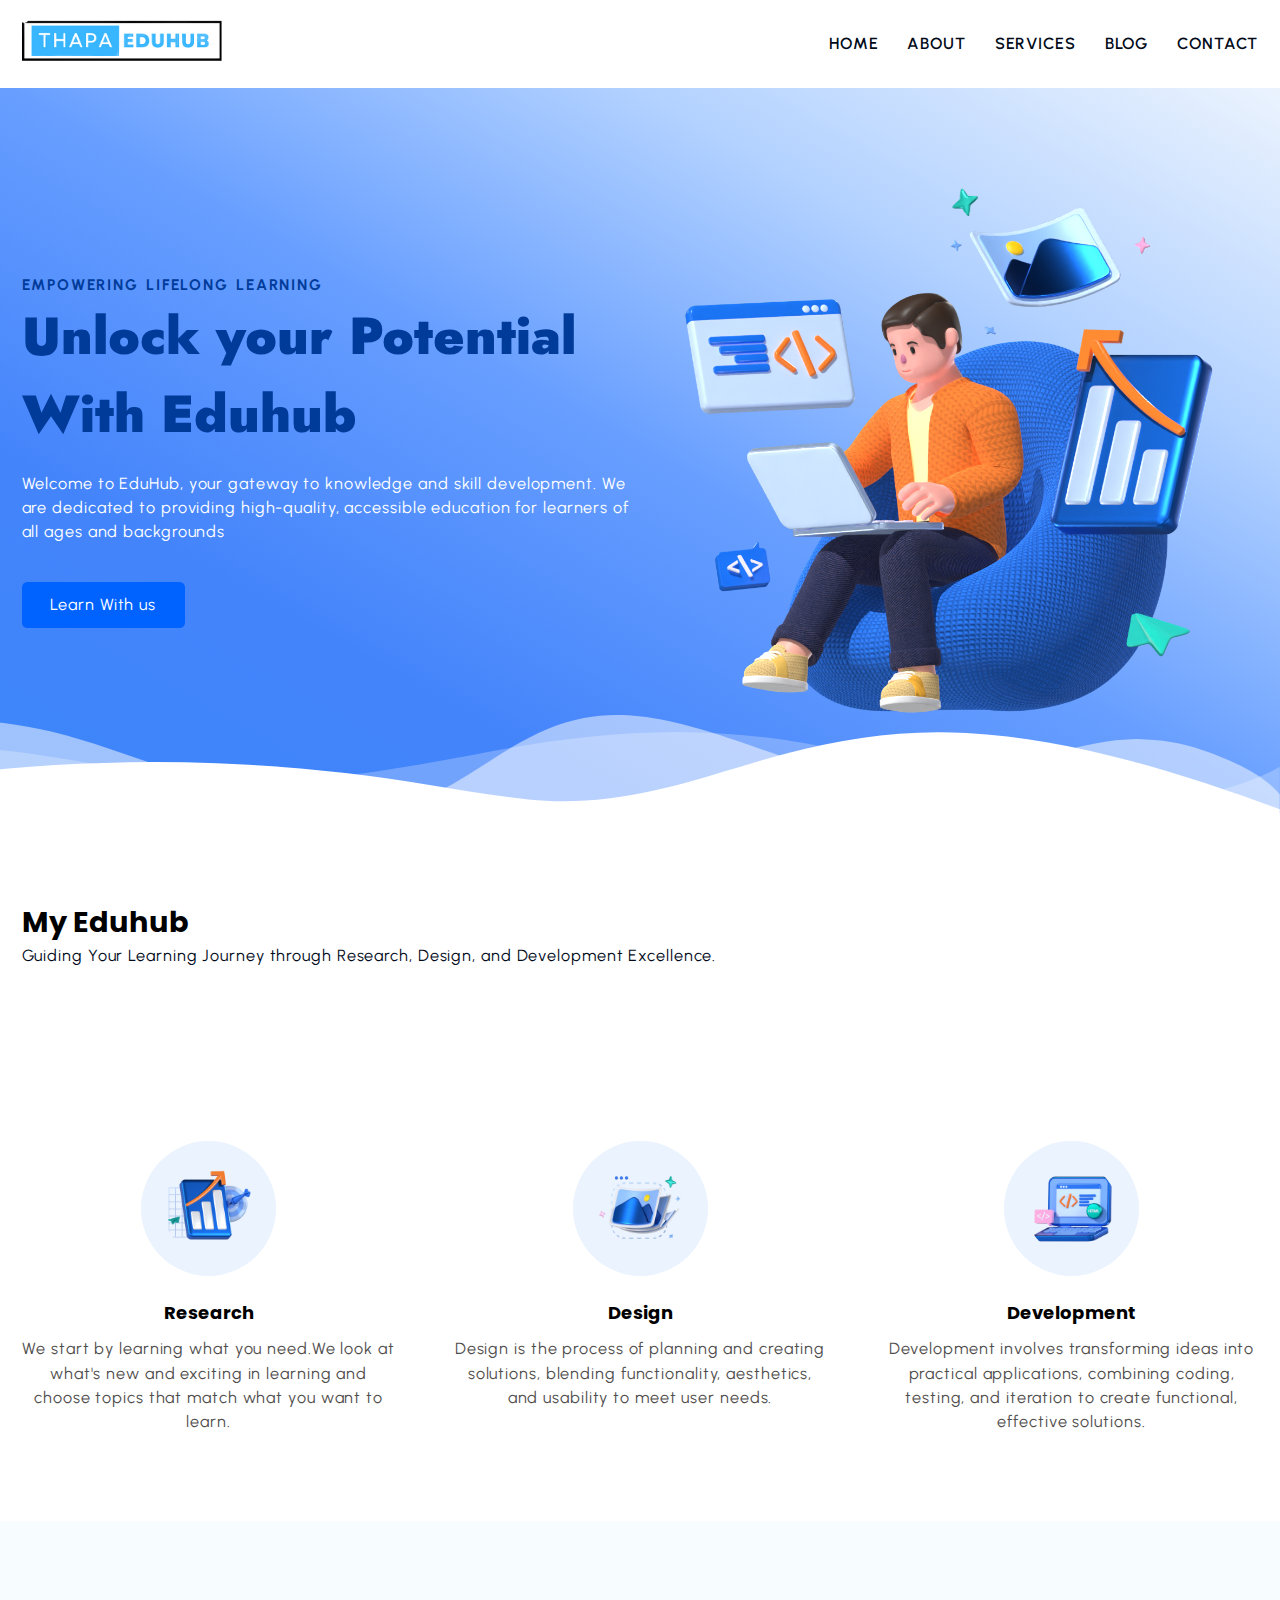
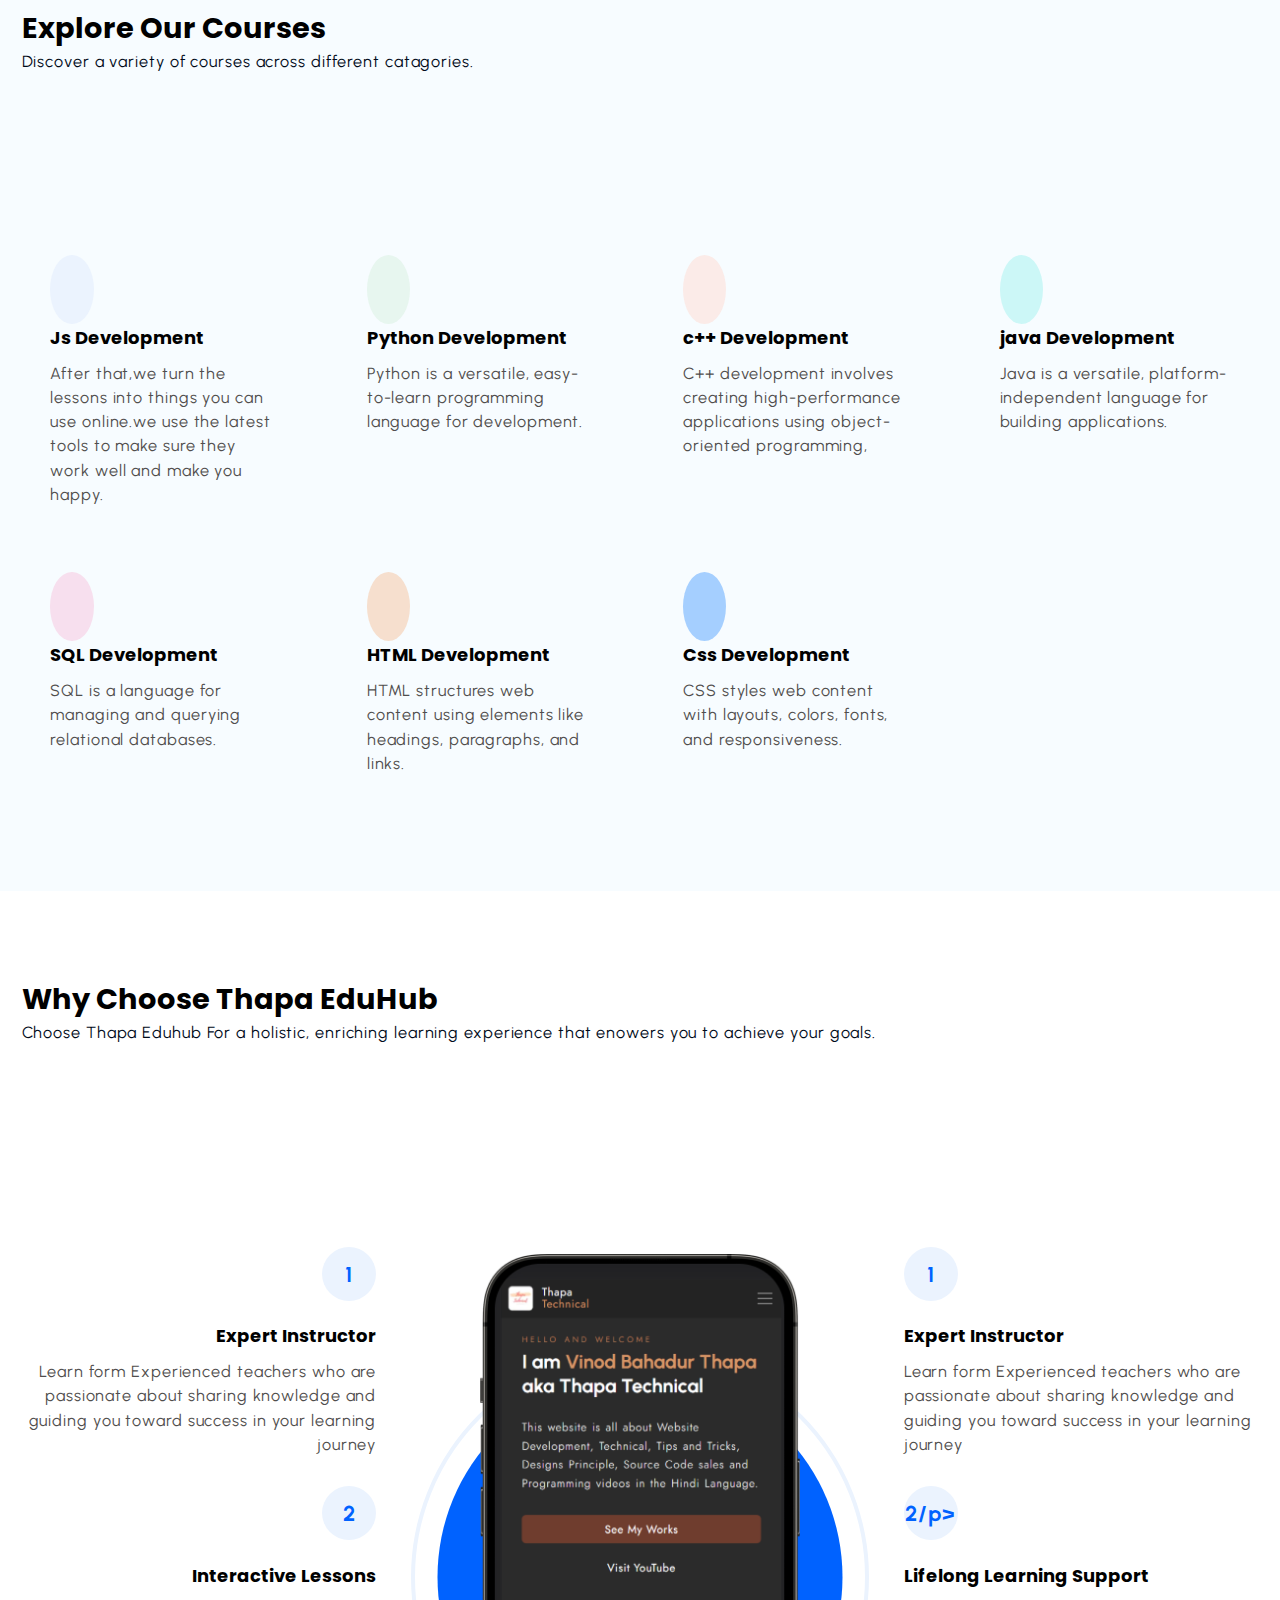
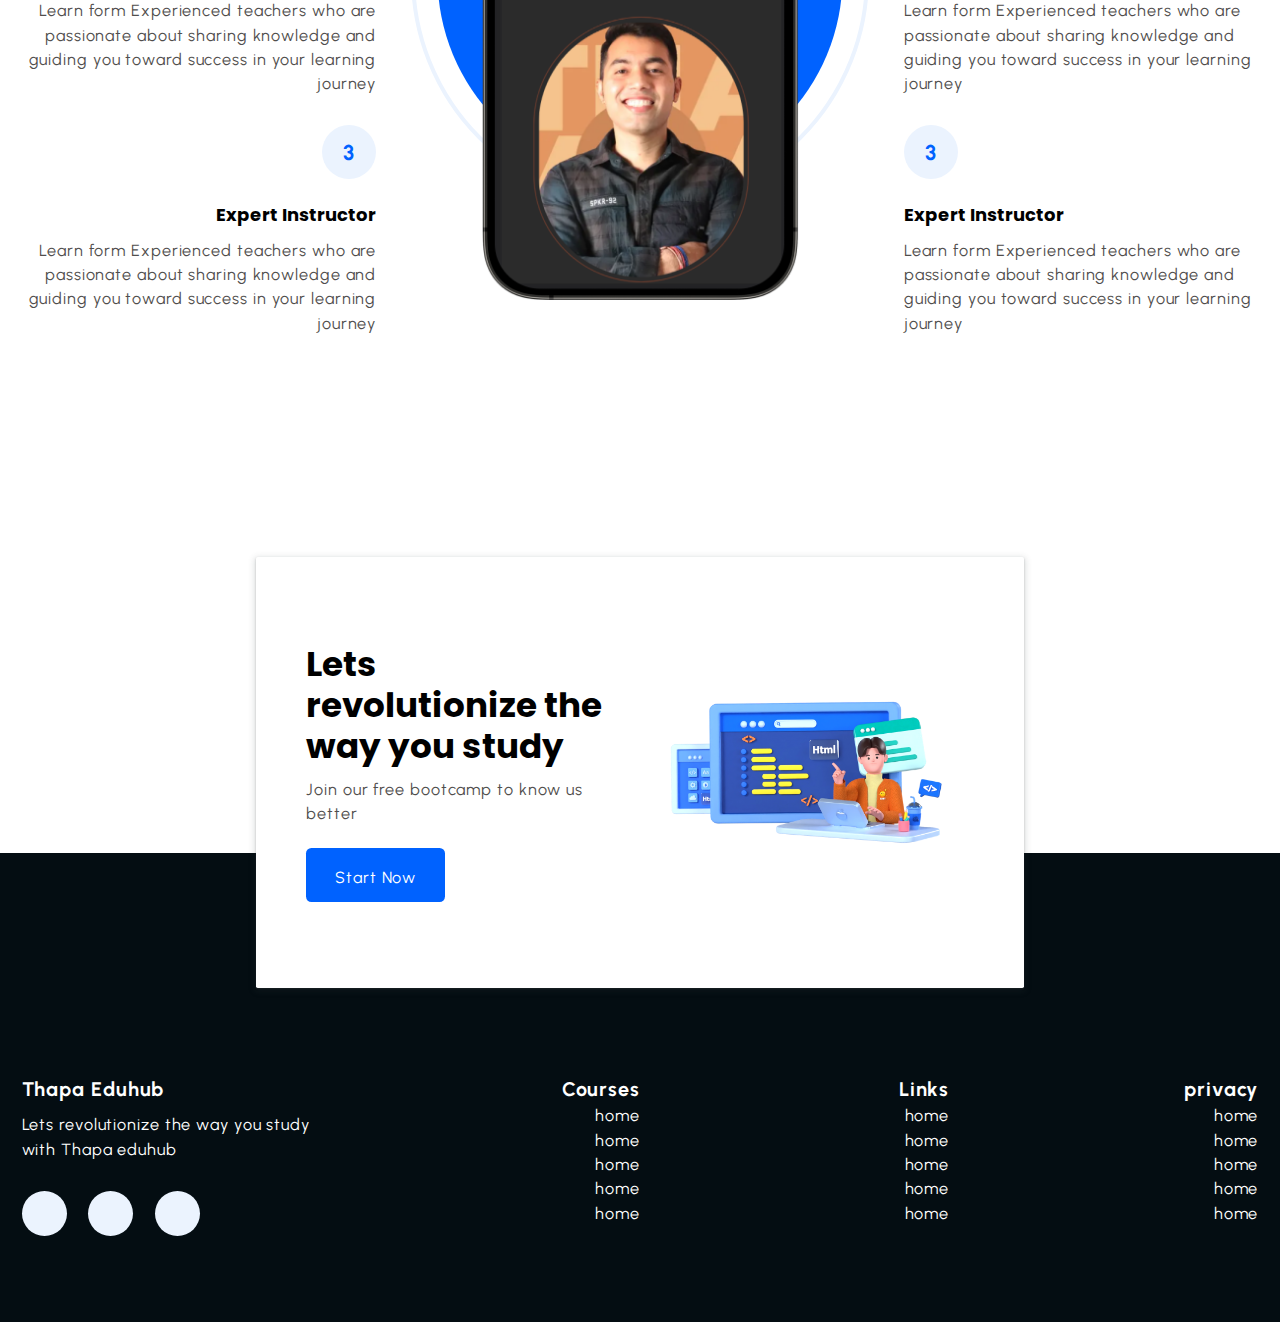
<file: index.html>
<!DOCTYPE html>
<html lang="en">
<head>
    <meta charset="UTF-8">
    <meta name="viewport" content="width=device-width, initial-scale=1.0">
    <title>Eduhub center</title>
    <link rel="stylesheet" href="style.css">
    <link rel="stylesheet" href="https://cdnjs.cloudflare.com/ajax/libs/font-awesome/6.6.0/css/all.min.css" integrity="sha512-Kc323vGBEqzTmouAECnVceyQqyqdsSiqLQISBL29aUW4U/M7pSPA/gEUZQqv1cwx4OnYxTxve5UMg5GT6L4JJg==" crossorigin="anonymous" referrerpolicy="no-referrer" />
</head>
<body>
    <header class="section-navbar">
        <div class="container">
            <div class="navbar-brand">
                <a href="index.html">
                    <img src="images/logo.png" alt="my eduhub logo" width="80%" height="auto"/>
                </a>
            </div>
            <nav class="navbar">
                <ul>
                    <li class="navitem"><a class="nav-links" href="index.html">Home</a></li>
                    <li class="navitem"><a class="nav-links" href="about.html">About</a></li>
                    <li class="navitem"><a class="nav-links" href="services.html">Services</a></li>
                    <li class="navitem"><a class="nav-links" href="blog.html">Blog</a></li>
                    <li class="navitem"><a class="nav-links" href="contact.html">Contact</a></li>
                </ul>
            </nav>
        </div>
    </header>
    <!-- ==========  main Hero   start Section ========== -->
    <main>
        <div class="section-hero">
            <div class="container grid grid-two--cols">
                <div class="section-hero--content">
                    <p class="hero-subheading">EMPOWERING LIFELONG LEARNING</p>
                    <h1 class="hero-heading">
                        Unlock your Potential With Eduhub
                    </h1>
                    <p class="hero-para">Welcome to EduHub, your gateway to knowledge and skill development. We are dedicated to providing high-quality, accessible education for learners of all ages and backgrounds</p>
                    <div class="hero-btn">
                        <a href="sevices.html" class="btn btn-white">Learn With us</a>
                    </div>
                </div>
                <div class="section-hero--image">
                    <figure>
                        <img src="images/main-hero.png" alt="a 3d character doing coding stuff">             
                       </div>
            </div>
        </div>
        <div class="custom-shape-divider-bottom-1725178941">
            <svg data-name="Layer 1" xmlns="http://www.w3.org/2000/svg" viewBox="0 0 1200 120" preserveAspectRatio="none">
                <path d="M0,0V46.29c47.79,22.2,103.59,32.17,158,28,70.36-5.37,136.33-33.31,206.8-37.5C438.64,32.43,512.34,53.67,583,72.05c69.27,18,138.3,24.88,209.4,13.08,36.15-6,69.85-17.84,104.45-29.34C989.49,25,1113-14.29,1200,52.47V0Z" opacity=".25" class="shape-fill"></path>
                <path d="M0,0V15.81C13,36.92,27.64,56.86,47.69,72.05,99.41,111.27,165,111,224.58,91.58c31.15-10.15,60.09-26.07,89.67-39.8,40.92-19,84.73-46,130.83-49.67,36.26-2.85,70.9,9.42,98.6,31.56,31.77,25.39,62.32,62,103.63,73,40.44,10.79,81.35-6.69,119.13-24.28s75.16-39,116.92-43.05c59.73-5.85,113.28,22.88,168.9,38.84,30.2,8.66,59,6.17,87.09-7.5,22.43-10.89,48-26.93,60.65-49.24V0Z" opacity=".5" class="shape-fill"></path>
                <path d="M0,0V5.63C149.93,59,314.09,71.32,475.83,42.57c43-7.64,84.23-20.12,127.61-26.46,59-8.63,112.48,12.24,165.56,35.4C827.93,77.22,886,95.24,951.2,90c86.53-7,172.46-45.71,248.8-84.81V0Z" class="shape-fill"></path>
            </svg>
        </div>
    </main>
    <!-- =========main    End Section ========== -->
    <!-- ========== Start about Section ========== -->
    <section class="section-about">
        <div class="container">
            <h2 class="section-common-heading">My Eduhub</h2>
            <p class="section-common-subheading">
                Guiding Your Learning Journey through Research, Design, and
          Development Excellence.
            </p>
        </div>
    <!-- ========== about End Section ========== -->
    
        <div class="container grid grid-three-cols">
           <div class="about-div">
            <div class="icon">
                <img src="images/research.png" alt="research team">
            </div>
            <h3 class="section-common-tittle">Research</h3>
            <p>
                We start by learning what you need.We look at what's new and exciting in learning and choose topics that match what you want to learn.
            </p>
           </div>
           <div class="about-div">
            <div class="icon">
                <img src="images/design.png" alt="research team">
            </div>
            <h3 class="section-common-tittle">Design</h3>
            <p>
                Design is the process of planning and creating solutions, blending functionality, aesthetics, and usability to meet user needs.
            </p>
           </div>
           <div class="about-div">
            <div class="icon">
                <img src="images/Coding.png" alt="research team">
            </div>
            <h3 class="section-common-tittle">Development</h3>
            <p>
Development involves transforming ideas into practical applications, combining coding, testing, and iteration to create functional, effective solutions.
            </p>
           </div>
    </section>
<!-- ========== courses Start Section ========== -->

<section class="section-course">
    <div class="container">
        <h2 class="section-common-heading">Explore Our Courses</h2>
        <p class="section-common-subheading">
            Discover a variety of courses across different catagories.
        </p>
    </div>
    <div class="container grid grid-four--cols">
        <div class="course-div">
            <div class="icon">
            <i class="fa-solid fa-code"></i>
            </div>
            <h3 class="section-common-tittle">Js Development</h3>
            <p>
                After that,we turn the lessons into things you can use online.we use the latest tools to make sure they work well and make you happy.
            </p>
           </div>
        <div class="course-div">
            <div class="icon">
            <i class="fa-solid fa-code"></i>
            </div>
            <h3 class="section-common-tittle">Python Development</h3>
            <p>
                Python is a versatile, easy-to-learn programming language for development.
            </p>
           </div>
        <div class="course-div">
            <div class="icon">
            <i class="fa-solid fa-code"></i>
            </div>
            <h3 class="section-common-tittle">c++ Development</h3>
            <p>
            C++ development involves creating high-performance applications using object-oriented programming,
            </p>
           </div>
        <div class="course-div">
            <div class="icon">
            <i class="fa-solid fa-code"></i>
            </div>
            <h3 class="section-common-tittle">java Development</h3>
            <p>
                Java is a versatile, platform-independent language for building applications.
            </p>
           </div>
        <div class="course-div">
            <div class="icon">
            <i class="fa-solid fa-code"></i>
            </div>
            <h3 class="section-common-tittle">SQL Development</h3>
            <p>
                SQL is a language for managing and querying relational databases.
            </p>
           </div>
        <div class="course-div">
            <div class="icon">
            <i class="fa-solid fa-code"></i>
            </div>
            <h3 class="section-common-tittle">HTML Development</h3>
            <p>
                HTML structures web content using elements like headings, paragraphs, and links.
            </p>
           </div>
        <div class="course-div">
            <div class="icon">
            <i class="fa-solid fa-code"></i>
            </div>
            <h3 class="section-common-tittle">Css Development</h3>
            <p>
                CSS styles web content with layouts, colors, fonts, and responsiveness.
            </p>
           </div>
        

        </div>
   
</section>
    <!-- ========== End Section ========== -->
     <!-- ========== Start why Section ========== -->
     <section class="section-why--choose">
        <div class="container">
            <h2 class="section-common-heading">Why choose Thapa EduHub</h2>
            <p class="section-common-subheading">
               Choose Thapa Eduhub For a holistic, enriching learning experience that enowers you to achieve your goals.
            </p>
        </div>
        <div class="container grid grid-three-cols">
            <div class="choose-left--div text-align-right">



                <div class="why-chosse--div">
                    <p class="common-text-highlight">1</p>
                        <h3 class="section-common-tittle">Expert Instructor</h3>
                   <p>Learn form Experienced teachers who are passionate about sharing knowledge and guiding you toward success in your learning journey</p>
                </div>
                <div class="why-chosse--div">
                    <p class="common-text-highlight">2</p>
                        <h3 class="section-common-tittle">Interactive Lessons</h3>
                   <p>Learn form Experienced teachers who are passionate about sharing knowledge and guiding you toward success in your learning journey</p>
                </div>
                <div class="why-chosse--div">
                    <p class="common-text-highlight">3</p>
                        <h3 class="section-common-tittle">Expert Instructor</h3>
                   <p>Learn form Experienced teachers who are passionate about sharing knowledge and guiding you toward success in your learning journey</p>
                </div>
            </div>
            <!-- ? center part of image -->
            <div class="choose-center-div">
                <figure>
                    <img src="images/mobile.png" alt="thapa technical official new website">
                </figure>
            </div>
            <!-- !right side of the content -->
            <div class="choose-right--div text-align-left">
                <div class="why-chosse--div">
                    <p class="common-text-highlight">1</p>
                        <h3 class="section-common-tittle">Expert Instructor</h3>
                   <p>Learn form Experienced teachers who are passionate about sharing knowledge and guiding you toward success in your learning journey</p>
                </div>
                <div class="why-chosse--div">
                    <p class="common-text-highlight">2/p>
                        <h3 class="section-common-tittle">Lifelong Learning Support</h3>
                   <p>Learn form Experienced teachers who are passionate about sharing knowledge and guiding you toward success in your learning journey</p>
                </div>
                <div class="why-chosse--div">
                    <p class="common-text-highlight">3</p>
                        <h3 class="section-common-tittle">Expert Instructor</h3>
                   <p>Learn form Experienced teachers who are passionate about sharing knowledge and guiding you toward success in your learning journey</p>
                </div>
        </div>
       
        </div>
        </section>
     <!-- ========== End why Section ========== -->
     <!-- ========== Start Section  contact ========== -->
     <div class="section-contact-homepage " id="section-contact-homepage">
        <div class="container grid grid-two--cols">
            <div class="contact-content">
                <h2 class="contact-tittle">Lets revolutionize the way you study</h2>
                <p>Join our free bootcamp to know us better</p>
                <div class="btn">
                    <a href="contact.html">
                        start now <i class="fa-solid fa-arrow-circle-right"></i>
                    </a>
                </div>
            </div>
            <div class="contact-image">
                <img src="images/main.png" alt="a guy doing coding">
            </div>
        </div>
     </div>
     <!-- ========== End Section  contact ========== -->
     <!-- ========== Start footer   Section ========== -->
     <footer>
        <div class="container grid grid-four--cols">
            <div class="footer-1--div">
                <div class="logo-brand">
                    <a href="index.html" class="footer-subheading">Thapa Eduhub</a>
                </div>
                <p>Lets revolutionize the way you study with Thapa eduhub</p>
           
            <div class="social-footer--icons">
                <a href="https://discord.gg/ZtWGKz2c " >
                    <i class="fa-brands fa-discord"></i>
                </a>
                <a href="https://www.youtube.com" >
                    <i class="fa-brands fa-youtube"></i>
                </a>
                <a href="https://www.facebook.com" >
                    <i class="fa-brands fa-facebook"></i>
                </a>
            </div>
        </div>
        <div class="footer-2--div">
            <p class="footer-subheading">Courses</p>
                <ul>
                <li><a href="index.html">home</a></li>
                <li><a href="index.html">home</a></li>
                <li><a href="index.html">home</a></li>
                <li><a href="index.html">home</a></li>
                <li><a href="index.html">home</a></li>
                </ul>
        </div>
        <div class="footer-3--div">
            <p class="footer-subheading">Links</p>
                <ul>
                <li><a href="index.html">home</a></li>
                <li><a href="index.html">home</a></li>
                <li><a href="index.html">home</a></li>
                <li><a href="index.html">home</a></li>
                <li><a href="index.html">home</a></li>
            </ul>
        </div>
        <div class="footer-4--div">
            <p class="footer-subheading">privacy</p>
                <ul>
                <li><a href="index.html">home</a></li>
                <li><a href="index.html">home</a></li>
                <li><a href="index.html">home</a></li>
                <li><a href="index.html">home</a></li>
                <li><a href="index.html">home</a></li>
            </ul>
        </div>
        </div>
    </footer>
     <!-- ========== End footer   Section ========== -->
</body>
</html>
</file>
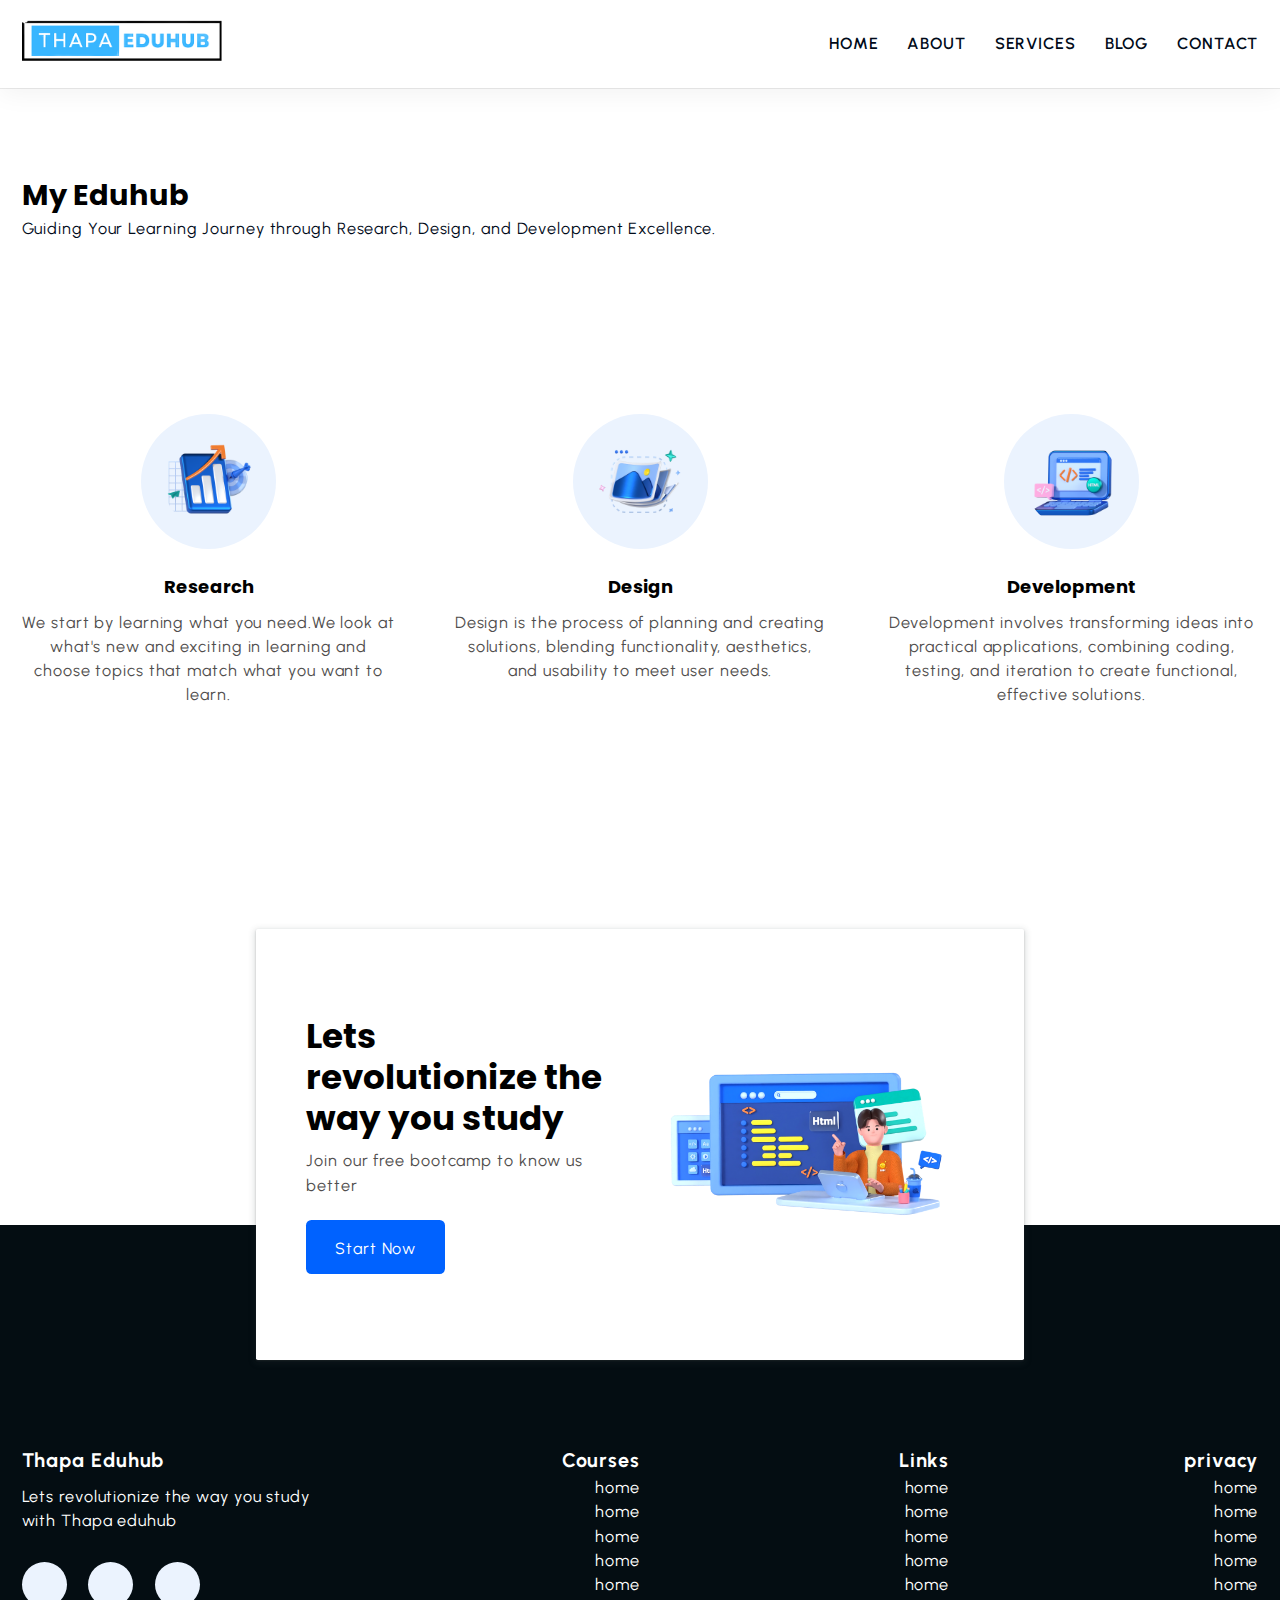
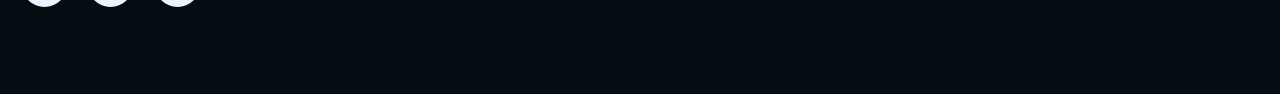
<file: about.html>
<!DOCTYPE html>
<html lang="en">
<head>
    <meta charset="UTF-8">
    <meta name="viewport" content="width=device-width, initial-scale=1.0">
    <title>About page</title>
    <link rel="stylesheet" href="style.css">
    <link rel="stylesheet" href="https://cdnjs.cloudflare.com/ajax/libs/font-awesome/6.6.0/css/all.min.css" integrity="sha512-Kc323vGBEqzTmouAECnVceyQqyqdsSiqLQISBL29aUW4U/M7pSPA/gEUZQqv1cwx4OnYxTxve5UMg5GT6L4JJg==" crossorigin="anonymous" referrerpolicy="no-referrer" />
</head>
<body>
    <header class="section-navbar">
        <div class="container">
            <div class="navbar-brand">
                <a href="index.html">
                    <img src="images/logo.png" alt="my eduhub logo" width="80%" height="auto"/>
                </a>
            </div>
            <nav class="navbar">
                <ul>
                    <li class="navitem"><a class="nav-links" href="index.html">Home</a></li>
                    <li class="navitem"><a class="nav-links" href="about.html">About</a></li>
                    <li class="navitem"><a class="nav-links" href="services.html">Services</a></li>
                    <li class="navitem"><a class="nav-links" href="blog.html">Blog</a></li>
                    <li class="navitem"><a class="nav-links" href="contact.html">Contact</a></li>
                </ul>
            </nav>
        </div>
    </header>
       <!-- ========== Start about Section ========== -->
       <section class="section-about">
        <div class="container">
            <h2 class="section-common-heading">My Eduhub</h2>
            <p class="section-common-subheading">
                Guiding Your Learning Journey through Research, Design, and
          Development Excellence.
            </p>
        </div>
    <!-- ========== about End Section ========== -->
    
        <div class="container grid grid-three-cols">
           <div class="about-div">
            <div class="icon">
                <img src="images/research.png" alt="research team">
            </div>
            <h3 class="section-common-tittle">Research</h3>
            <p>
                We start by learning what you need.We look at what's new and exciting in learning and choose topics that match what you want to learn.
            </p>
           </div>
           <div class="about-div">
            <div class="icon">
                <img src="images/design.png" alt="research team">
            </div>
            <h3 class="section-common-tittle">Design</h3>
            <p>
                Design is the process of planning and creating solutions, blending functionality, aesthetics, and usability to meet user needs.
            </p>
           </div>
           <div class="about-div">
            <div class="icon">
                <img src="images/Coding.png" alt="research team">
            </div>
            <h3 class="section-common-tittle">Development</h3>
            <p>
Development involves transforming ideas into practical applications, combining coding, testing, and iteration to create functional, effective solutions.
            </p>
           </div>
    </section>
      <!-- ========== Start Section  contact ========== -->
      <div class="section-contact-homepage " id="section-contact-homepage">
        <div class="container grid grid-two--cols">
            <div class="contact-content">
                <h2 class="contact-tittle">Lets revolutionize the way you study</h2>
                <p>Join our free bootcamp to know us better</p>
                <div class="btn">
                    <a href="contact.html">
                        start now <i class="fa-solid fa-arrow-circle-right"></i>
                    </a>
                </div>
            </div>
            <div class="contact-image">
                <img src="images/main.png" alt="a guy doing coding">
            </div>
        </div>
     </div>
     <!-- ========== End Section  contact ========== -->
     <!-- ========== Start footer   Section ========== -->
     <footer>
        <div class="container grid grid-four--cols">
            <div class="footer-1--div">
                <div class="logo-brand">
                    <a href="index.html" class="footer-subheading">Thapa Eduhub</a>
                </div>
                <p>Lets revolutionize the way you study with Thapa eduhub</p>
           
            <div class="social-footer--icons">
                <a href="https://discord.gg/ZtWGKz2c " >
                    <i class="fa-brands fa-discord"></i>
                </a>
                <a href="https://www.youtube.com" >
                    <i class="fa-brands fa-youtube"></i>
                </a>
                <a href="https://www.facebook.com" >
                    <i class="fa-brands fa-facebook"></i>
                </a>
            </div>
        </div>
        <div class="footer-2--div">
            <p class="footer-subheading">Courses</p>
                <ul>
                <li><a href="index.html">home</a></li>
                <li><a href="index.html">home</a></li>
                <li><a href="index.html">home</a></li>
                <li><a href="index.html">home</a></li>
                <li><a href="index.html">home</a></li>
                </ul>
        </div>
        <div class="footer-3--div">
            <p class="footer-subheading">Links</p>
                <ul>
                <li><a href="index.html">home</a></li>
                <li><a href="index.html">home</a></li>
                <li><a href="index.html">home</a></li>
                <li><a href="index.html">home</a></li>
                <li><a href="index.html">home</a></li>
            </ul>
        </div>
        <div class="footer-4--div">
            <p class="footer-subheading">privacy</p>
                <ul>
                <li><a href="index.html">home</a></li>
                <li><a href="index.html">home</a></li>
                <li><a href="index.html">home</a></li>
                <li><a href="index.html">home</a></li>
                <li><a href="index.html">home</a></li>
            </ul>
        </div>
        </div>
    </footer>
     <!-- ========== End footer   Section ========== -->
</file>
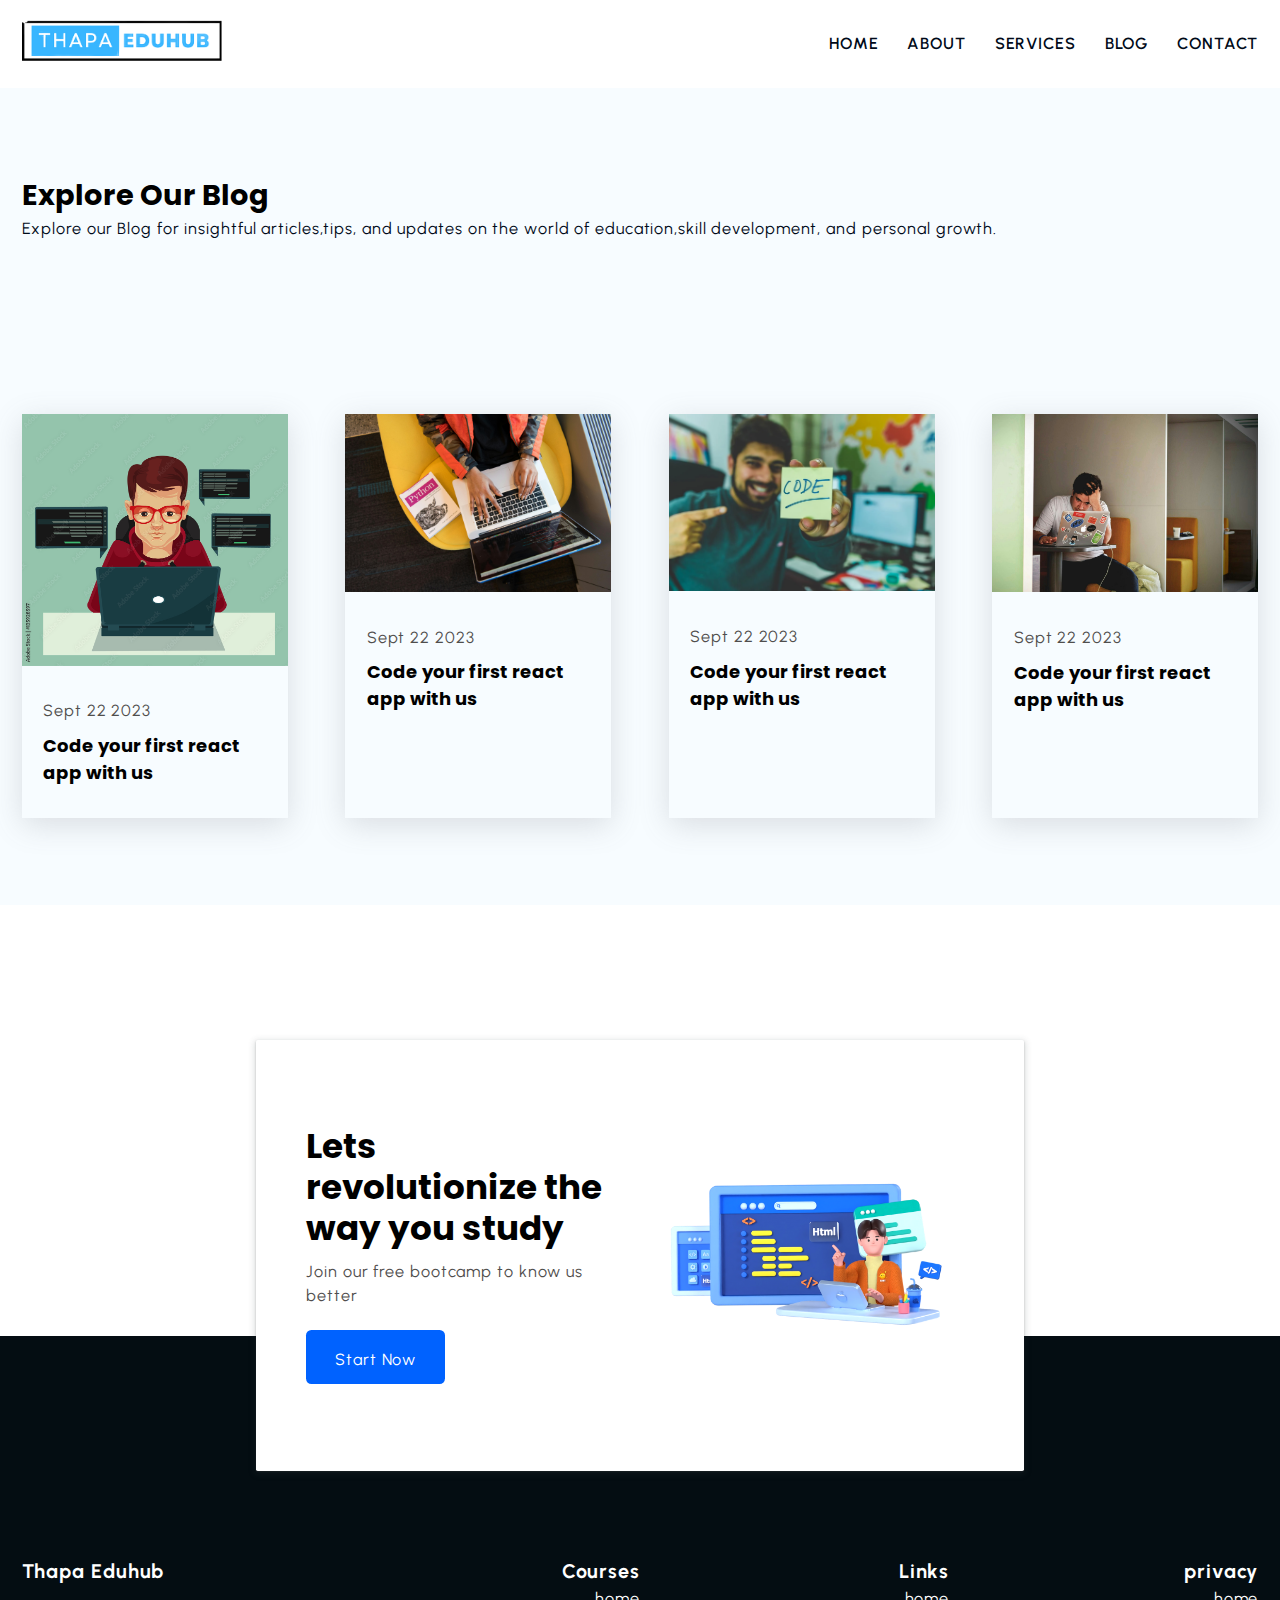
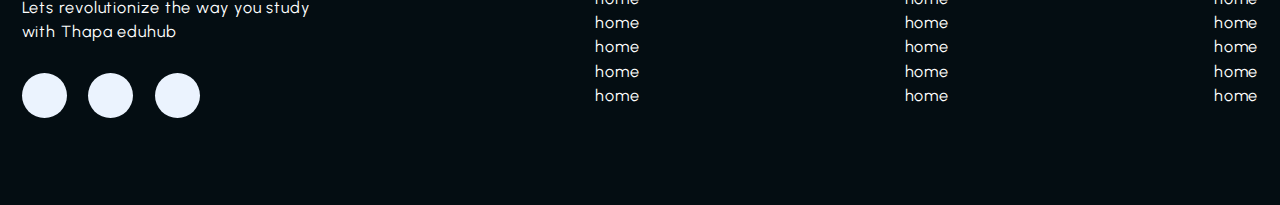
<file: blog.html>
<!DOCTYPE html>
<html lang="en">
<head>
    <meta charset="UTF-8">
    <meta name="viewport" content="width=device-width, initial-scale=1.0">
    <title>Blog page</title>
    <link rel="stylesheet" href="style.css">
    <link rel="stylesheet" href="https://cdnjs.cloudflare.com/ajax/libs/font-awesome/6.6.0/css/all.min.css" integrity="sha512-Kc323vGBEqzTmouAECnVceyQqyqdsSiqLQISBL29aUW4U/M7pSPA/gEUZQqv1cwx4OnYxTxve5UMg5GT6L4JJg==" crossorigin="anonymous" referrerpolicy="no-referrer" />
</head>
<body>
    <header class="section-navbar">
        <div class="container">
            <div class="navbar-brand">
                <a href="index.html">
                    <img src="images/logo.png" alt="my eduhub logo" width="80%" height="auto"/>
                </a>
            </div>
            <nav class="navbar">
                <ul>
                    <li class="navitem"><a class="nav-links" href="index.html">Home</a></li>
                    <li class="navitem"><a class="nav-links" href="about.html">About</a></li>
                    <li class="navitem"><a class="nav-links" href="services.html">Services</a></li>
                    <li class="navitem"><a class="nav-links" href="blog.html">Blog</a></li>
                    <li class="navitem"><a class="nav-links" href="contact.html">Contact</a></li>
                </ul>
            </nav>
        </div>
    </header>

<!-- ========== Start Section blog ========== -->
<div class="section-blog">
    <div class="container">
        <h2 class="section-common-heading">Explore Our Blog</h2>
            <p class="section-common-subheading">Explore our Blog for insightful articles,tips, and updates on the world of education,skill development, and personal growth.</p>
    </div>
<div class="container grid grid-four--cols">
    <div class="blog">
        <figure>
<img src="images/boy-code.jpg" alt="a guy writing code">
    </figure>
    <div class="blog-content">
        <div class="blog-date">
            <p><i class="fa-calendar fa-solid"></i>Sept 22 2023</p>
                <p><i class="fa-solid fa-arrow-right"></i></p>
        </div>
        <h3 class="section-common-tittle">Code your first react app with us</h3>
    </div>
</div>
    <div class="blog">
        <figure>
<img src="images/2.jpg" alt="a guy writing code">
    </figure>
    <div class="blog-content">
        <div class="blog-date">
            <p><i class="fa-calendar fa-solid"></i>Sept 22 2023</p>
                <p><i class="fa-solid fa-arrow-right"></i></p>
        </div>
        <h3 class="section-common-tittle">Code your first react app with us</h3>
    </div>
</div>
    <div class="blog">
        <figure>
<img src="images/3.webp" alt="a guy writing code">
    </figure>
    <div class="blog-content">
        <div class="blog-date">
            <p><i class="fa-calendar fa-solid"></i>Sept 22 2023</p>
                <p><i class="fa-solid fa-arrow-right"></i></p>
        </div>
        <h3 class="section-common-tittle">Code your first react app with us</h3>
    </div>
</div>
    <div class="blog">
        <figure>
<img src="images/4.jpeg" alt="a guy writing code">
    </figure>
    <div class="blog-content">
        <div class="blog-date">
            <p><i class="fa-calendar fa-solid"></i>Sept 22 2023</p>
                <p><i class="fa-solid fa-arrow-right"></i></p>
        </div>
        <h3 class="section-common-tittle">Code your first react app with us</h3>
    </div>
</div>
</div>
</div>
<!-- ========== End Section blog ========== -->
     <!-- ========== Start Section  contact ========== -->
     <div class="section-contact-homepage " id="section-contact-homepage">
        <div class="container grid grid-two--cols">
            <div class="contact-content">
                <h2 class="contact-tittle">Lets revolutionize the way you study</h2>
                <p>Join our free bootcamp to know us better</p>
                <div class="btn">
                    <a href="contact.html">
                        start now <i class="fa-solid fa-arrow-circle-right"></i>
                    </a>
                </div>
            </div>
            <div class="contact-image">
                <img src="images/main.png" alt="a guy doing coding">
            </div>
        </div>
     </div>
     <!-- ========== End Section  contact ========== -->
<!-- ========== Start footer   Section ========== -->
 <footer>
    <div class="container grid grid-four--cols">
        <div class="footer-1--div">
            <div class="logo-brand">
                <a href="index.html" class="footer-subheading">Thapa Eduhub</a>
            </div>
            <p>Lets revolutionize the way you study with Thapa eduhub</p>
       
        <div class="social-footer--icons">
            <a href="https://discord.gg/ZtWGKz2c " >
                <i class="fa-brands fa-discord"></i>
            </a>
            <a href="https://www.youtube.com" >
                <i class="fa-brands fa-youtube"></i>
            </a>
            <a href="https://www.facebook.com" >
                <i class="fa-brands fa-facebook"></i>
            </a>
        </div>
    </div>
    <div class="footer-2--div">
        <p class="footer-subheading">Courses</p>
            <ul>
            <li><a href="index.html">home</a></li>
            <li><a href="index.html">home</a></li>
            <li><a href="index.html">home</a></li>
            <li><a href="index.html">home</a></li>
            <li><a href="index.html">home</a></li>
            </ul>
    </div>
    <div class="footer-3--div">
        <p class="footer-subheading">Links</p>
            <ul>
            <li><a href="index.html">home</a></li>
            <li><a href="index.html">home</a></li>
            <li><a href="index.html">home</a></li>
            <li><a href="index.html">home</a></li>
            <li><a href="index.html">home</a></li>
        </ul>
    </div>
    <div class="footer-4--div">
        <p class="footer-subheading">privacy</p>
            <ul>
            <li><a href="index.html">home</a></li>
            <li><a href="index.html">home</a></li>
            <li><a href="index.html">home</a></li>
            <li><a href="index.html">home</a></li>
            <li><a href="index.html">home</a></li>
        </ul>
    </div>
    </div>
</footer>
 <!-- ========== End footer   Section ========== -->
</file>
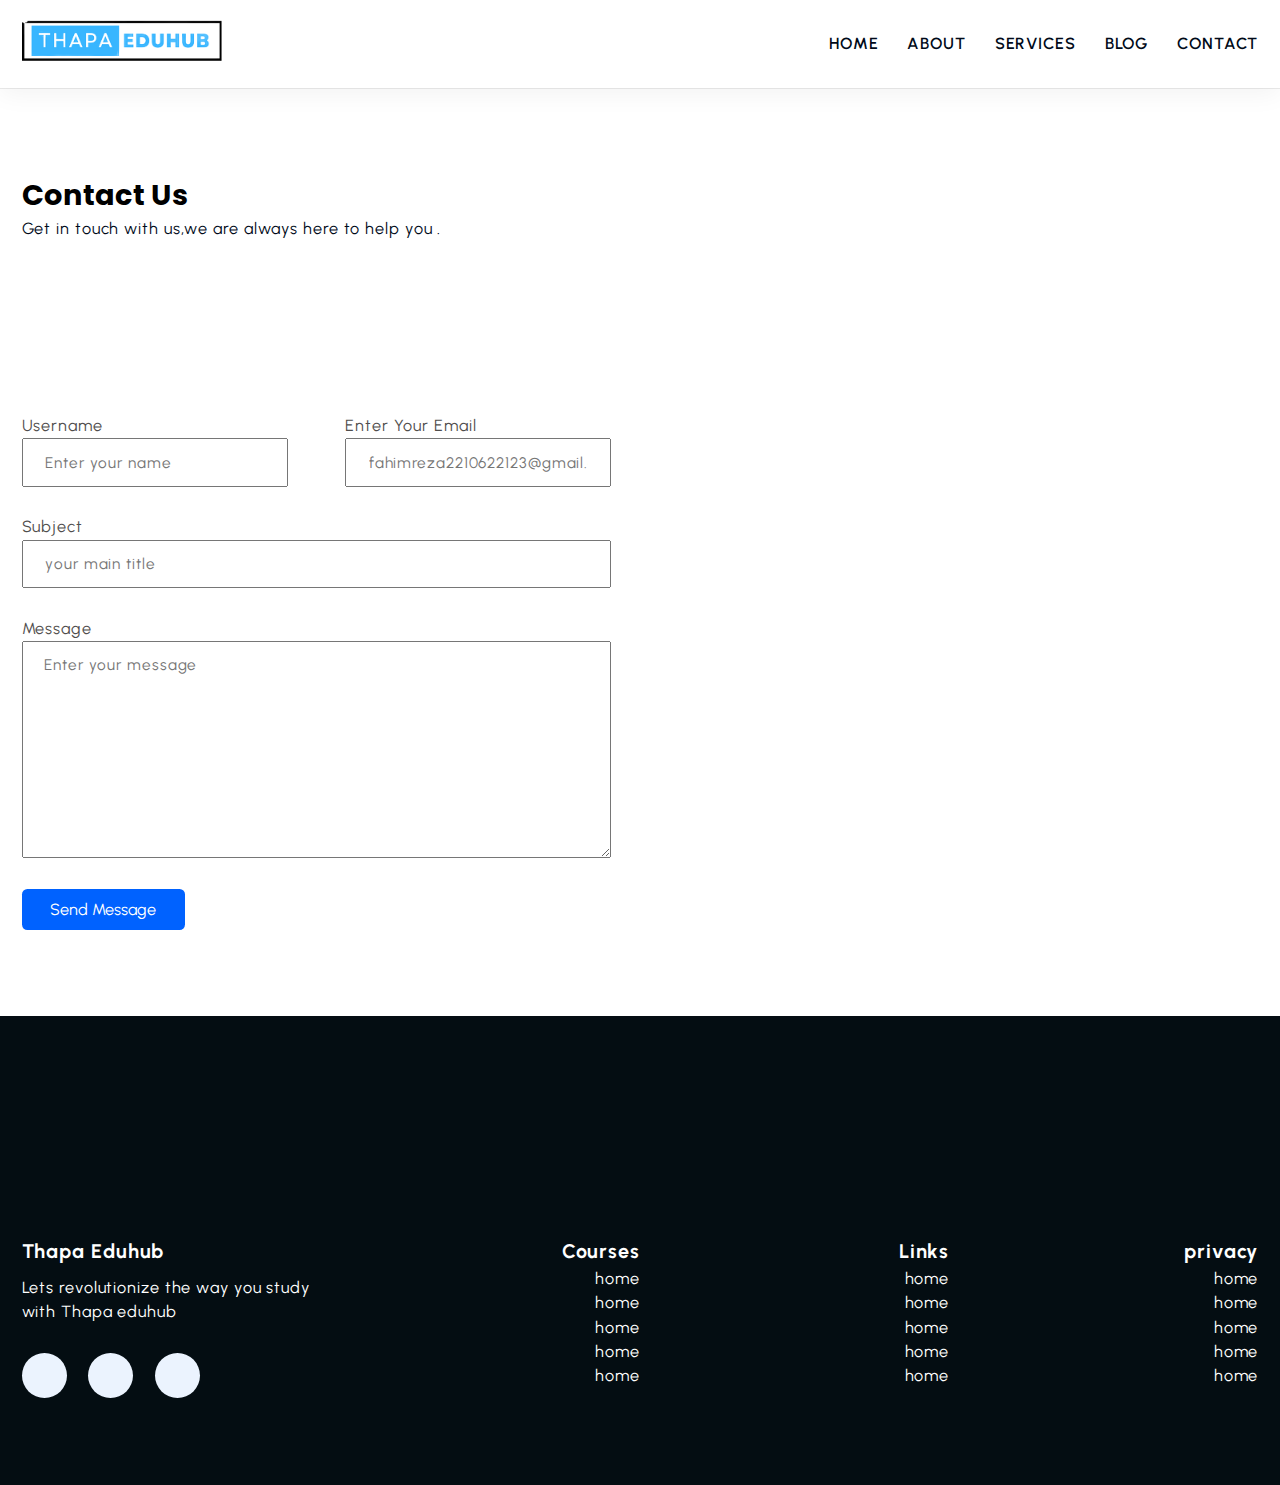
<file: contact.html>
<!DOCTYPE html>
<html lang="en">
<head>
    <meta charset="UTF-8">
    <meta name="viewport" content="width=device-width, initial-scale=1.0">
    <title>Contact Page</title>
    <link rel="stylesheet" href="style.css">
    
    <link rel="stylesheet" href="https://cdnjs.cloudflare.com/ajax/libs/font-awesome/6.6.0/css/all.min.css" integrity="sha512-Kc323vGBEqzTmouAECnVceyQqyqdsSiqLQISBL29aUW4U/M7pSPA/
    gEUZQqv1cwx4OnYxTxve5UMg5GT6L4JJg==" crossorigin="anonymous" referrerpolicy="no-referrer" />
    
</head>
<body>
    <header class="section-navbar">
        <div class="container">
            <div class="navbar-brand">
                <a href="index.html">
                    <img src="images/logo.png" alt="my eduhub logo" width="80%" height="auto"/>
                </a>
            </div>
            <nav class="navbar">
                <ul>
                    <li class="navitem"><a class="nav-links" href="index.html">Home</a></li>
                    <li class="navitem"><a class="nav-links" href="about.html">About</a></li>
                    <li class="navitem"><a class="nav-links" href="services.html">Services</a></li>
                    <li class="navitem"><a class="nav-links" href="blog.html">Blog</a></li>
                    <li class="navitem"><a class="nav-links" href="contact.html">Contact</a></li>
                </ul>
            </nav>
        </div>
    </header>
<!-- ========== Start Section contact ========== -->
<div class="section-contact">
    <div class="container">
        <h2 class="section-common-heading">Contact us</h2>
            <p class="section-common-subheading">Get in touch with us,we are always here to  help you .</p>
    </div>
    <div class="container grid grid-two--cols">
        <div class="contact-content">
            <form  action="https://formspree.io/f/mdknvljy"   method="POST">
                <div class="grid grid-two--cols mb-3">
                    <div>
                        <label for="username">username</label>
                        <input type="text" name="username" id="username" required autocomplete="off" placeholder="Enter your name">
                    </div>
                    <div>
                        <label for="email">enter your email</label>
                        <input type="email" name="email" id="email" autocomplete="off" required placeholder="fahimreza2210622123@gmail.com">
                    </div>
                </div>
                <div class="mb-3">
                    <label for="subject">subject</label>
                    <input type="text" name="subject" id="subject" placeholder="your main title">
                </div>
                <div class="mb-3">
                    <label for="message">message </label>
                        <textarea name="message" id="message" cols="30" rows="10" placeholder="Enter your message"></textarea>
                </div>
                <div>
                    <button type="submit" class="btn btn-submit">send message</button>
                </div>
            </form>
        </div>
        <div class="contact-map">
            <iframe src="https://www.google.com/maps/embed?pb=!1m18!1m12!1m3!1d116833.8318789773!2d90.33728815181979!3d23.780975728157536!2m3!1f0!2f0!3f0!3m2!1i1024!2i768!4f13.1!3m3!1m2!1s0x3755b8b087026b81%3A0x8fa563bbdd5904c2!2sDhaka!5e0!3m2!1sen!2sbd!4v1726327961813!5m2!1sen!2sbd" width="100%" height="500px" style="border:0;" allowfullscreen="" loading="lazy" referrerpolicy="no-referrer-when-downgrade"></iframe>
        </div>
    </div>
</div>
<!-- ========== End Section blog ========== -->


 
<!-- ========== Start footer   Section ========== -->
 <footer>
    <div class="container grid grid-four--cols">
        <div class="footer-1--div">
            <div class="logo-brand">
                <a href="index.html" class="footer-subheading">Thapa Eduhub</a>
            </div>
            <p>Lets revolutionize the way you study with Thapa eduhub</p>
       
        <div class="social-footer--icons">
            <a href="https://discord.gg/ZtWGKz2c " >
                <i class="fa-brands fa-discord"></i>
            </a>
            <a href="https://www.youtube.com" >
                <i class="fa-brands fa-youtube"></i>
            </a>
            <a href="https://www.facebook.com" >
                <i class="fa-brands fa-facebook"></i>
            </a>
        </div>
    </div>
    <div class="footer-2--div">
        <p class="footer-subheading">Courses</p>
            <ul>
            <li><a href="index.html">home</a></li>
            <li><a href="index.html">home</a></li>
            <li><a href="index.html">home</a></li>
            <li><a href="index.html">home</a></li>
            <li><a href="index.html">home</a></li>
            </ul>
    </div>
    <div class="footer-3--div">
        <p class="footer-subheading">Links</p>
            <ul>
            <li><a href="index.html">home</a></li>
            <li><a href="index.html">home</a></li>
            <li><a href="index.html">home</a></li>
            <li><a href="index.html">home</a></li>
            <li><a href="index.html">home</a></li>
        </ul>
    </div>
    <div class="footer-4--div">
        <p class="footer-subheading">privacy</p>
            <ul>
            <li><a href="index.html">home</a></li>
            <li><a href="index.html">home</a></li>
            <li><a href="index.html">home</a></li>
            <li><a href="index.html">home</a></li>
            <li><a href="index.html">home</a></li>
        </ul>
    </div>
    </div>
</footer>
 <!-- ========== End footer   Section ========== -->
</file>
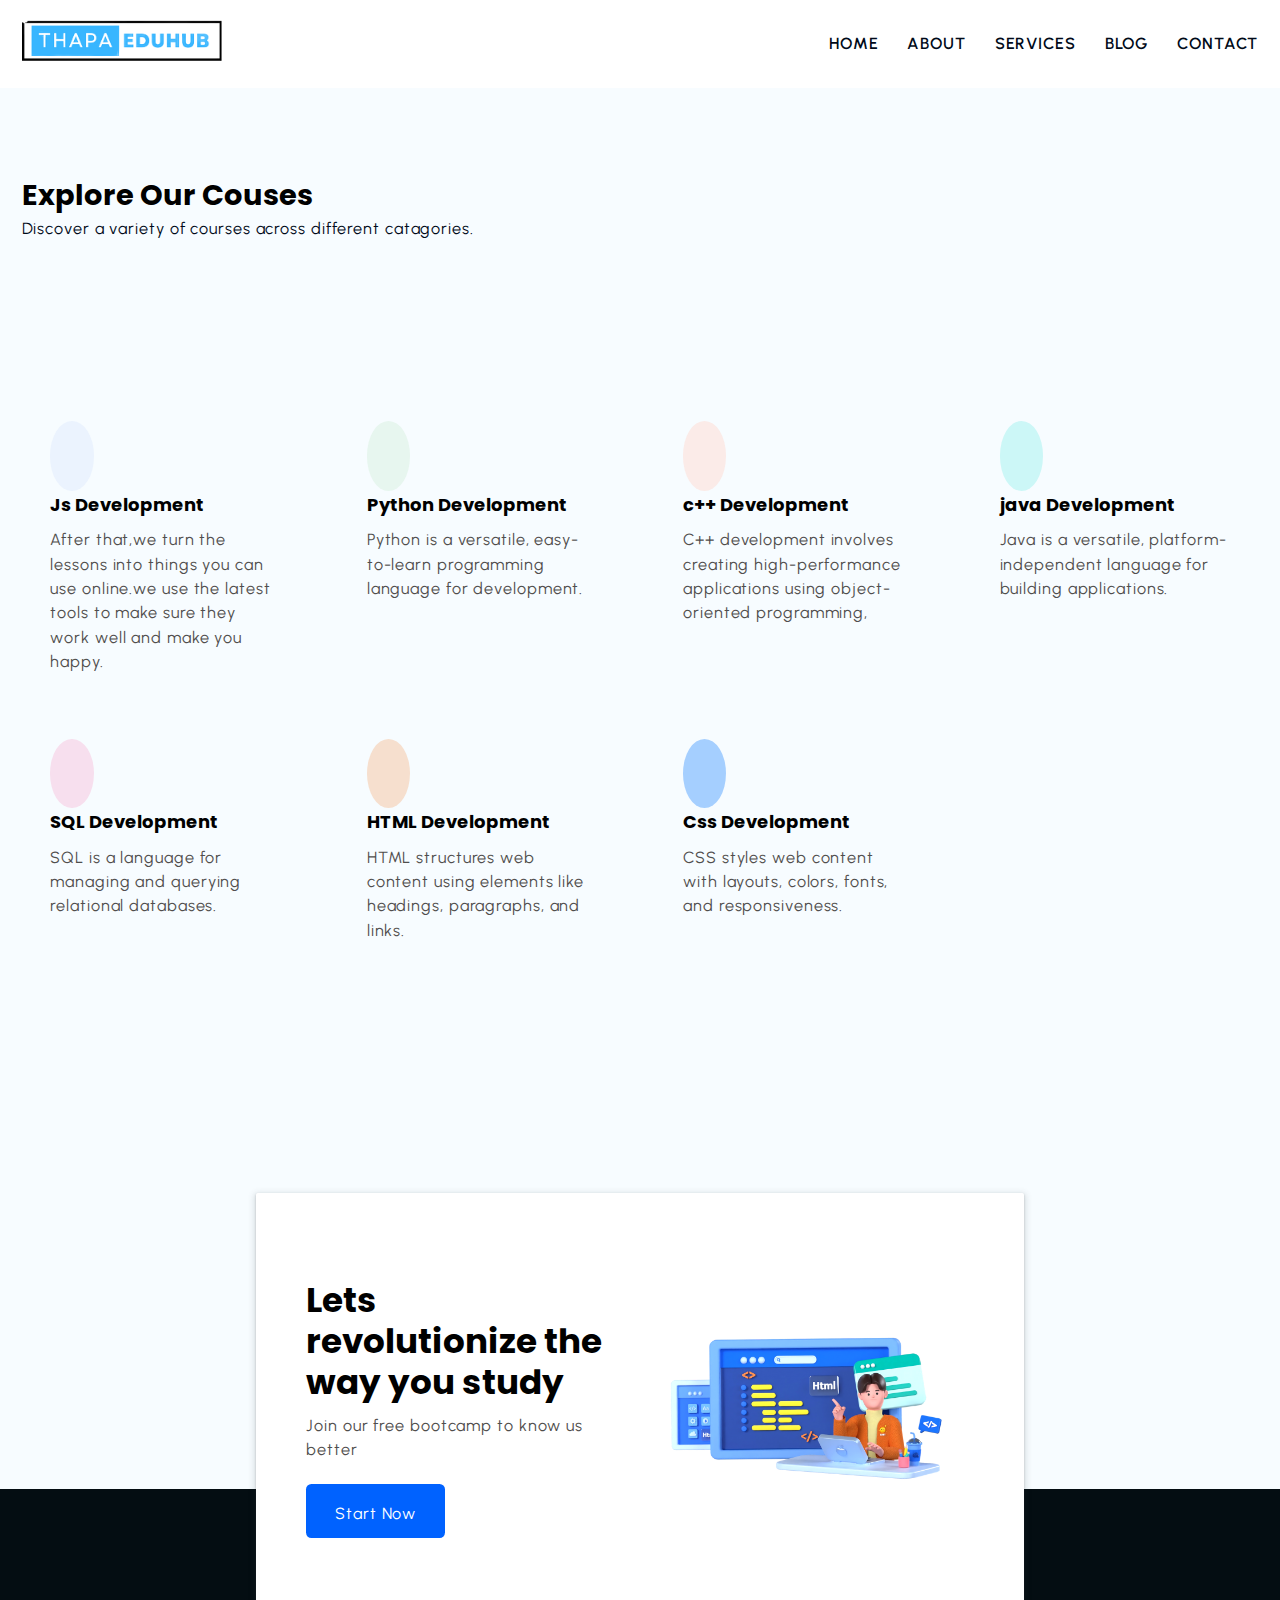
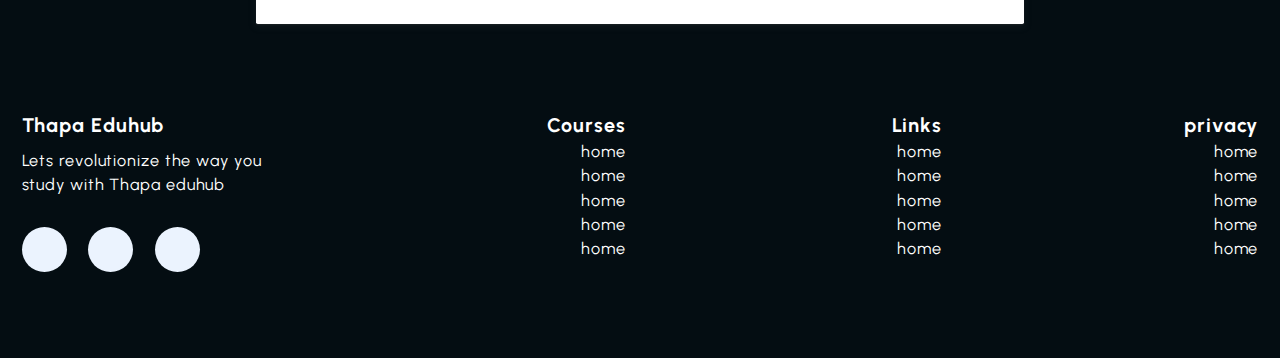
<file: services.html>
<!DOCTYPE html>
<html lang="en">
<head>
    <meta charset="UTF-8">
    <meta name="viewport" content="width=device-width, initial-scale=1.0">
    <title>Service page</title>
    <link rel="stylesheet" href="style.css">
    <link rel="stylesheet" href="https://cdnjs.cloudflare.com/ajax/libs/font-awesome/6.6.0/css/all.min.css" integrity="sha512-Kc323vGBEqzTmouAECnVceyQqyqdsSiqLQISBL29aUW4U/M7pSPA/gEUZQqv1cwx4OnYxTxve5UMg5GT6L4JJg==" crossorigin="anonymous" referrerpolicy="no-referrer" />
</head>
<body>
    <header class="section-navbar">
        <div class="container">
            <div class="navbar-brand">
                <a href="index.html">
                    <img src="images/logo.png" alt="my eduhub logo" width="80%" height="auto"/>
                </a>
            </div>
            <nav class="navbar">
                <ul>
                    <li class="navitem"><a class="nav-links" href="#">Home</a></li>
                    <li class="navitem"><a class="nav-links" href="about.html">About</a></li>
                    <li class="navitem"><a class="nav-links" href="services.html">Services</a></li>
                    <li class="navitem"><a class="nav-links" href="blog.html">Blog</a></li>
                    <li class="navitem"><a class="nav-links" href="contact.html">Contact</a></li>
                </ul>
            </nav>
        </div>
    </header>
    <section class="section-course">
        <div class="container">
            <h2 class="section-common-heading">Explore Our Couses</h2>
            <p class="section-common-subheading">
                Discover a variety of courses across different catagories.
            </p>
        </div>
        <div class="container grid grid-four--cols">
            <div class="course-div">
                <div class="icon">
                <i class="fa-solid fa-code"></i>
                </div>
                <h3 class="section-common-tittle">Js Development</h3>
                <p>
                    After that,we turn the lessons into things you can use online.we use the latest tools to make sure they work well and make you happy.
                </p>
               </div>
            <div class="course-div">
                <div class="icon">
                <i class="fa-solid fa-code"></i>
                </div>
                <h3 class="section-common-tittle">Python Development</h3>
                <p>
                    Python is a versatile, easy-to-learn programming language for development.
                </p>
               </div>
            <div class="course-div">
                <div class="icon">
                <i class="fa-solid fa-code"></i>
                </div>
                <h3 class="section-common-tittle">c++ Development</h3>
                <p>
                C++ development involves creating high-performance applications using object-oriented programming,
                </p>
               </div>
            <div class="course-div">
                <div class="icon">
                <i class="fa-solid fa-code"></i>
                </div>
                <h3 class="section-common-tittle">java Development</h3>
                <p>
                    Java is a versatile, platform-independent language for building applications.
                </p>
               </div>
            <div class="course-div">
                <div class="icon">
                <i class="fa-solid fa-code"></i>
                </div>
                <h3 class="section-common-tittle">SQL Development</h3>
                <p>
                    SQL is a language for managing and querying relational databases.
                </p>
               </div>
            <div class="course-div">
                <div class="icon">
                <i class="fa-solid fa-code"></i>
                </div>
                <h3 class="section-common-tittle">HTML Development</h3>
                <p>
                    HTML structures web content using elements like headings, paragraphs, and links.
                </p>
               </div>
            <div class="course-div">
                <div class="icon">
                <i class="fa-solid fa-code"></i>
                </div>
                <h3 class="section-common-tittle">Css Development</h3>
                <p>
                    CSS styles web content with layouts, colors, fonts, and responsiveness.
                </p>
               </div>
            
    
            </div>
<div class="section-contact-homepage " id="section-contact-homepage">
    <div class="container grid grid-two--cols">
        <div class="contact-content">
            <h2 class="contact-tittle">Lets revolutionize the way you study</h2>
            <p>Join our free bootcamp to know us better</p>
            <div class="btn">
                <a href="contact.html">
                    start now <i class="fa-solid fa-arrow-circle-right"></i>
                </a>
            </div>
        </div>
        <div class="contact-image">
            <img src="images/main.png" alt="a guy doing coding">
        </div>
    </div>
 </div>
 <footer>
    <div class="container grid grid-four--cols">
        <div class="footer-1--div">
            <div class="logo-brand">
                <a href="index.html" class="footer-subheading">Thapa Eduhub</a>
            </div>
            <p>Lets revolutionize the way you study with Thapa eduhub</p>
       
        <div class="social-footer--icons">
            <a href="https://discord.gg/ZtWGKz2c " >
                <i class="fa-brands fa-discord"></i>
            </a>
            <a href="https://www.youtube.com" >
                <i class="fa-brands fa-youtube"></i>
            </a>
            <a href="https://www.facebook.com" >
                <i class="fa-brands fa-facebook"></i>
            </a>
        </div>
    </div>
    <div class="footer-2--div">
        <p class="footer-subheading">Courses</p>
            <ul>
            <li><a href="index.html">home</a></li>
            <li><a href="index.html">home</a></li>
            <li><a href="index.html">home</a></li>
            <li><a href="index.html">home</a></li>
            <li><a href="index.html">home</a></li>
            </ul>
    </div>
    <div class="footer-3--div">
        <p class="footer-subheading">Links</p>
            <ul>
            <li><a href="index.html">home</a></li>
            <li><a href="index.html">home</a></li>
            <li><a href="index.html">home</a></li>
            <li><a href="index.html">home</a></li>
            <li><a href="index.html">home</a></li>
        </ul>
    </div>
    <div class="footer-4--div">
        <p class="footer-subheading">privacy</p>
            <ul>
            <li><a href="index.html">home</a></li>
            <li><a href="index.html">home</a></li>
            <li><a href="index.html">home</a></li>
            <li><a href="index.html">home</a></li>
            <li><a href="index.html">home</a></li>
        </ul>
    </div>
    </div>
</footer>
</file>
<file: style.css>
@import url("https://fonts.googleapis.com/css2?family=Jost:wght@300;400;500;700;900&family=Poppins:wght@200;300;400;600&family=Quicksand:wght@300;400;500;600;700&family=Urbanist:wght@300;400;500;600;700;800;900&display=swap");
*{
    margin: 0;
    padding: 0;
    box-sizing: border-box;
    font-family: "Urbanist", sans-serif;
}
html{
    font-size: 62.5%;
}
h1,
h2,h3,h4,h5,h6{
    font-family: "Poppins", sans-serif;
}
p,li,a,label{
    font-size: 1.8rem;
    letter-spacing: 0.1rem;
    font-family: "Urbanist", sans-serif;
    font-weight: 400;
    color: var(--para-color);
    line-height: 1.5;
}
li{
    list-style: none;
}
a{
    text-decoration: none;
}
/* ? theme*/
:root{
    --main-color: #0062ff;
  --supporting-color: #ebf3fe;
  --font-color: #424242;
  /* --bg-color: #ffffff; */
  --bg-color: #f7fcff;
  --heading-color: #000a19;
  --hero-heading-color: #003b99;
  --white-color: #ffffff;
  --para-color: #504e4d;
  --bnt-hover-bg-color: #003b99;
  --btn-box-shadow: rgba(100, 100, 111, 0.2) 0px 7px 29px 0px;
  --footer-bg-color: #040d12;
}
/*! layout */
.container{
    max-width: 144rem;
    margin: 0 auto;
    padding: 9.6rem 2.4rem;
}
/* .section-about .container:first-child,
.section-blog .container:first-child,
.section-course .container:first-child,
.section-contact-homepage .container:first-child,
.section-why--choose .container:first-child,
.section-contact .container:first-child
{
    padding: 6.4rem 0 2.4rem 0;
} */
:is(
    .section-about,
    .section-blog,
    .section-contact,
    .section-course,
    .section-why--choose,
    .section-contact-homepage 
).container:first-child{
    padding: 6.4rem 2.4rem 2.4rem 2.4rem;
}
.grid{
    display: grid;
}
.grid-two--cols{
    grid-template-columns: repeat(2,1fr);
}
.grid-three-cols{
    grid-template-columns: repeat(3,1fr);
}
.fa-solid{
    padding: 2.4rem;
    background-color: var(--supporting-color);
    font-size: 2.4rem;
    border-radius: 50%;
    color: var(--hero-heading-color);
}
.grid-four--cols{
    grid-template-columns: repeat(4,1fr);
   
}

/* ? module / reusable ! */

.btn{
     display: inline-block;
     background-color: var(--main-color);
     color: var(--white-color);
     border-radius: 0.6rem;
     padding: 1.2rem 3.2rem;
     -webkit-border-radius: 0.6rem;
     -moz-border-radius: 0.6rem;
     -ms-border-radius: 0.6rem;
     -o-border-radius: 0.6rem;
}
.btn:hover{
    background-color: var(--bnt-hover-bg-color);
    cursor: pointer;
    box-shadow: var(--btn-box-shadow);
}
.section-common-heading{
    font-size: 3.2rem;
    font-weight: 700;
    text-transform: capitalize;
}
.section-common-subheading{
    color: var(--heading-color);
}
.section-common-tittle{
    font-size: 2rem;
    margin: 2.4rem 0 1.2rem 0;
}

/***** navbar Section *****/ 
.section-navbar{
    width: 100%;
    box-shadow: rgba(0, 0, 0, 0.05) 0px 6px 24px 0px,
    rgba(0, 0, 0, 0.08) 0px 0px 0px 1px;
}
.section-navbar .container{
    display: flex;
    justify-content: space-between;
    align-items: center;
    padding: 1.8rem 2.4rem;
}
.section-navbar .container ul{
    display: flex;
    gap: 3.2rem;
    & li a {
        color: var(--heading-color);
        text-transform: uppercase;
        display: inline-block;
        font-weight: 600;
        position: relative;

        &::after {
            content: "";
            position: absolute;
            bottom:-.35rem;
            left: 0;
            width: 0%;
            border-bottom: .2rem solid var(--main-color);
            transition: all .3s linear;
        }
    }
    & li a:hover::after{
        width: 100%;
    }
 }
/***** End navbar Section *****/

/***** hero Section *****/ 
main{
    position: relative;
    background-image: linear-gradient(
      to top right,
      #3d86fa,
      #4484fb,
      #679eff,
      #b3d2ff,
      #ebf3fe
    );
}
.section-hero .grid{
    align-items: center;
    gap: 0.64rem;

    & .hero-subheading {
        text-transform: uppercase;
        letter-spacing: .2rem;
        font-size: 1.7rem;
        word-spacing: .2rem;
        color: var(--hero-heading-color);
        font-weight: 700;
    }
    & .hero-heading{
        font-size: 5.8rem;
        font-family: "jost";
        color: var(--hero-heading-color);
        font-weight: 900;
        line-height: 1.5;
    }
    & .hero-para{
        color: var(--white-color);
        margin: 2rem 0  4.2rem 0;
    }
}
.section-hero--image img{
    width: 100%;
    height: auto;
    transform: scalex(-1);
    -webkit-transform: scalex(-1);
    -moz-transform: scalex(-1);
    -ms-transform: scalex(-1);
    -o-transform: scalex(-1);
}
/* shape divider */
.custom-shape-divider-bottom-1725178941 {
    position: absolute;
    bottom: 0;
    left: 0;
    width: 100%;
    overflow: hidden;
    line-height: 0;
    transform: rotate(180deg);
}

.custom-shape-divider-bottom-1725178941 svg {
    position: relative;
    display: block;
    width: calc(118% + 1.3px);
    height: 12rem;
    transform: rotateY(180deg);
}
.custom-shape-divider-bottom-1725178941 .shape-fill {
    fill: #FFFFFF;
}
 /***** End Section *****/

/*****    start about    Section *****/ 
.section-about img{
    padding: 2.4rem;
    background-color: var(--supporting-color);
    width: 15rem;
    height: auto;
    border-radius: 50%;
    transition:all 0.3s linear;
}
.section-about .about-div{
    text-align: center;
}
.section-about .grid{
    gap: 6.4rem;
}
 .icon:hover > img{
     transform: rotate(360deg);
    background: linear-gradient(to right, #0575e6, #021b79)
}
/***** about End        Section *****/
/***** course Section *****/ 
.section-course .grid{
    gap: 3.2rem;
}
.section-course{
    background-color: var(--bg-color);
}
.section-course .course-div:hover{
    box-shadow: var(--btn-box-shadow);
}
.section-course .course-div{
    padding: 3.2rem;
}
.course-div:nth-child(2) .icon .fa-solid{
    color: #68bf9b;
    background-color: #e7f6ef;
}
.course-div:nth-child(3) .icon .fa-solid{
    color: #ff8b52;
    background-color: #fbebe8;
}
.course-div:nth-child(4) .icon .fa-solid{
    color: #183d3d;
    background-color: #ccf7f7;
}
.course-div:nth-child(5) .icon .fa-solid{
    color: #d988b9;
    background-color: rgb(247, 223, 238);
}
.course-div:nth-child(6) .icon .fa-solid{
    color: #ff9b50;
    background-color: #f6dfce;
}
.course-div:nth-child(7) .icon .fa-solid{
    color: #1450a3;
    background-color: #a5cfff;
}
/***** End course Section *****/

/* ? why chosse section */
.section-why--choose .grid{
gap:9.6rem ;
}
.why-chosse--div{
    margin-top: 3.2rem;
}
.section-why--choose .text-align-right .why-chosse--div{
    /* text-align: right; */
    display: flex;
    flex-direction: column;
    justify-content: start;
    align-items: end;
    text-align: right;
}
.common-text-highlight{
    width: 6rem;
    aspect-ratio: 1;
    background-color: var(--supporting-color);
    color: var(--main-color);
    display: flex;
    justify-content: center;
    align-items: center;
    font-weight: 700;
    border-radius: 50%;
    font-size: 2.4rem;
}
.choose-center-div img{
    width: 90%;
    height: auto;
}
.choose-center-div,figure{
    display: flex;
    justify-content: center;
    align-items: center;
    position: relative;
}
.choose-center-div figure::before,
.choose-center-div figure::after{
    content: "";
    position: absolute;
    top: 50%;
    left: 50%;
    transform: translate(-50%,-50%);
    background-color: var(--main-color);
    border-radius: 50%;
    width: 45rem;
    aspect-ratio: 1;
    z-index: -1;
   
}
.choose-center-div figure::before{
    animation: circle 5s linear infinite;
}
@keyframes circle{
    0%{
        background-color: #b3d0ff;
    }
    25%{
        background-color: #80b1ff;
    }
    50%{
        background-color: #4d91ff;
    }
    75%{
        background-color: #99c0ff;
    }
    100%{
        background-color: #3381ff;
    }
}
.choose-center-div figure::after{
    width: 50rem;
    background-color: transparent;
    z-index: -2;
    border: .5rem solid var(--supporting-color);
    height: 50rem;
}
/***** Section blog *****/ 
.section-blog{
    background-color: var(--bg-color);
    & .grid{
        gap: 6.4rem;
    }
    & .blog{
        box-shadow: var(--btn-box-shadow);
        transition: scale .3s linear;
        &:hover{
            scale: 1.1;
        }
        & .blog-content{
            padding: 1.4rem 2.4rem 2.4rem;
          
        }
    }
    & img{
        width: 100%;
        height: auto;
    }
    & .blog-date{
        display: flex;
        justify-content: space-between;
        margin-top: 1.6rem;
        font-size: 1.4rem;
    }
    & .fa-solid{
        background-color: transparent;padding: 0;
    }
    & .section-common-tittle{
        margin-top: 0.8rem;
    }
}

/***** End Section blog *****/



/* !end why choose section */
/***** Section  contact*****/ 
.section-contact-homepage{
    width: 60%;
    min-height: 30rem;
    margin: 0 auto;
    box-shadow: rgba(60, 64, 67, 0.3) 0px 1px 2px 0px,
    rgba(60, 64, 67, 0.15) 0px 2px 6px 2px;
  
    border-radius: .2rem;
    padding: 0 3.2rem;
     position: relative;
    bottom: -15rem; 
    z-index: 1;
    /* margin-bottom:-15rem ; */
    background-color: var(--white-color);
    & .grid{
        align-items: center;
        gap: 6.4rem;
    }
}
.contact-tittle{
    font-size: 3.8rem;
    line-height: 1.2;
}
.contact-content p{
    margin: 1.2rem 0 2.4rem 0;
}
.section-contact-homepage img{
    width: 90%;
    height: auto;
}
.section-contact-homepage a{
    color: var(--white-color);
    text-transform: capitalize;
}
.section-contact-homepage .fa-solid{
    padding: 0;
   color: var(--white-color);
   background-color: var(--main-color);
}
/***** End Section  contact*****/
/* ?actual contact page  */
 .mb-3{
    margin-bottom: 3.2rem;
 }
 label{
    display: block;
    text-transform: capitalize;
 }
input,textarea{
    width: 100%;
    padding: 1.4rem 2.4rem;
    font-size: 1.7rem;
    letter-spacing: .1rem;
}
::placeholder{
    font-size: 1.7rem;
    letter-spacing: 0.1rem;
}
.contact-content .grid{
    gap: 6.4rem;
}
.btn-submit{
    font-size: 1.8rem;
    border: none;
    text-transform: capitalize;
}
.section-contact .grid{
    gap: 6.4rem;
    align-items: center;
}




/*****  footer *****/
footer{
    background-color: var(--footer-bg-color);
    padding-top: 15rem;
}
footer .grid{
    text-align: right;
}
footer *{
    color: var(--white-color);
}
.footer-subheading{
    font-size: 2.2rem;
    font-weight: 700;
    
}
.footer-1--div p{
    margin: 1rem 0 3.2rem 0;
    
}
.footer-1--div{
    text-align: left;
    & .social-footer--icons{
        
        display: flex;
        gap: 2.4rem;
    }
    & .fa-brands{
        width: 5rem;
        aspect-ratio: 1;
        background-color: var(--supporting-color);
        color: var(--bnt-hover-bg-color);
        border-radius: 50%;
        display: flex;
        justify-content: center;
        align-items: center;
        transition: all .3s linear;
    &:hover{
        color: var(--supporting-color);
        background-color: var(--bnt-hover-bg-color);
        rotate: 360deg;
        
    }
    }
}
/***** End  footer *****/
/***** scrollbar Section *****/

/* width */
::-webkit-scrollbar {
    width: 1rem;
  }
  
  /* Track */
  ::-webkit-scrollbar-track {
    background: var(--supporting-color);
  }
  
  /* Handle */
  ::-webkit-scrollbar-thumb {
    background: var(--main-color);
    border-radius: 50px;
  }
  
  /* Handle on hover */
  ::-webkit-scrollbar-thumb:hover {
    background: var(--heading-color);
  }
/* ! media queries section */
@media (max-width:1440px){
    html{
        font-size: 56.25%;
        /* 1rem=9px */
    }
}
.section-hero img{
    width: 90%;
}
@media (max-width:1220px) {
    html{
        font-size: 54%;
    }
    :is(
        .section-course,
        .section-why--choose,
        .section-contact-homepage ,
        .section-about,
        .section-blog
    ) .grid{
        gap: 6.4rem;
    }
}
@media (max-width:998px) {
    .section-hero{
        height: auto;
        padding-bottom: 5rem;
        & .grid-two--cols{
            grid-template-columns: 1fr;

             & .section-hero--content{
                order: 2;
             }
             & .section-hero--image{
                order: 1;
                & img{
                    width: 50%;
                 } 
            }
            
        }

    }
    .section-about .about-div{
        text-align: left;
    }
    footer .grid-four--cols{
        grid-template-columns: repeat(3,minmax(100px ,1fr) );
        text-align: left;
        & .footer-1--div{
            grid-row: 2/3;
            grid-column: 1/-1;
            margin-top: 6.4rem;
        }
    }
}
@media (max-width:1100px) {
  :is(.section-course, .section-blog) .grid-four--cols{
        grid-template-columns: repeat(auto-fit, minmax(250px, 1fr));
    }
    & .section-why--choose{


    & .choose-left--div{
        order: 2;
    }
    & .choose-right-div{
        order: 3;
    }& .choose-center-div{
    & figure::before{
        width: 0;
        height: 0;
        background-color: transparent;
        padding: 0;
    }
    & figure::after{
        width: 0;
        height: 0;
        background-color: transparent;
        padding: 0;
    }
}
}
        
}
@media (max-width:768px) {
    .grid-two--cols,.grid-three-cols{
        grid-template-columns: 1fr;
    }
    .section-navbar .container{
        display: flex;
        flex-direction: column;
    .navbar ul{
        gap: 2rem; 
    }
    & .navbar-brand {
        text-align: center;
        margin-bottom: 2.4rem;
    }
}
.section-hero .grid .hero-heading{
    font-size: 3.8rem;
}
.section-why--choose{
    & img{
        width: 30%;
    }
    & .grid{
        gap: 1.4rem;
    }
    & .text-align-right .why-chosse--div{
        align-items: start;
        text-align: left;
    }
}
.section-contact-homepage .btn{
    display: block;
    text-align: center;
}:is(.section-contact-homepage) .container:first-child{
    padding: 6.4rem 0rem 2.4rem 0rem;
}
.contact-tittle{
    font-size: 2.4rem;
}
}
</file>
